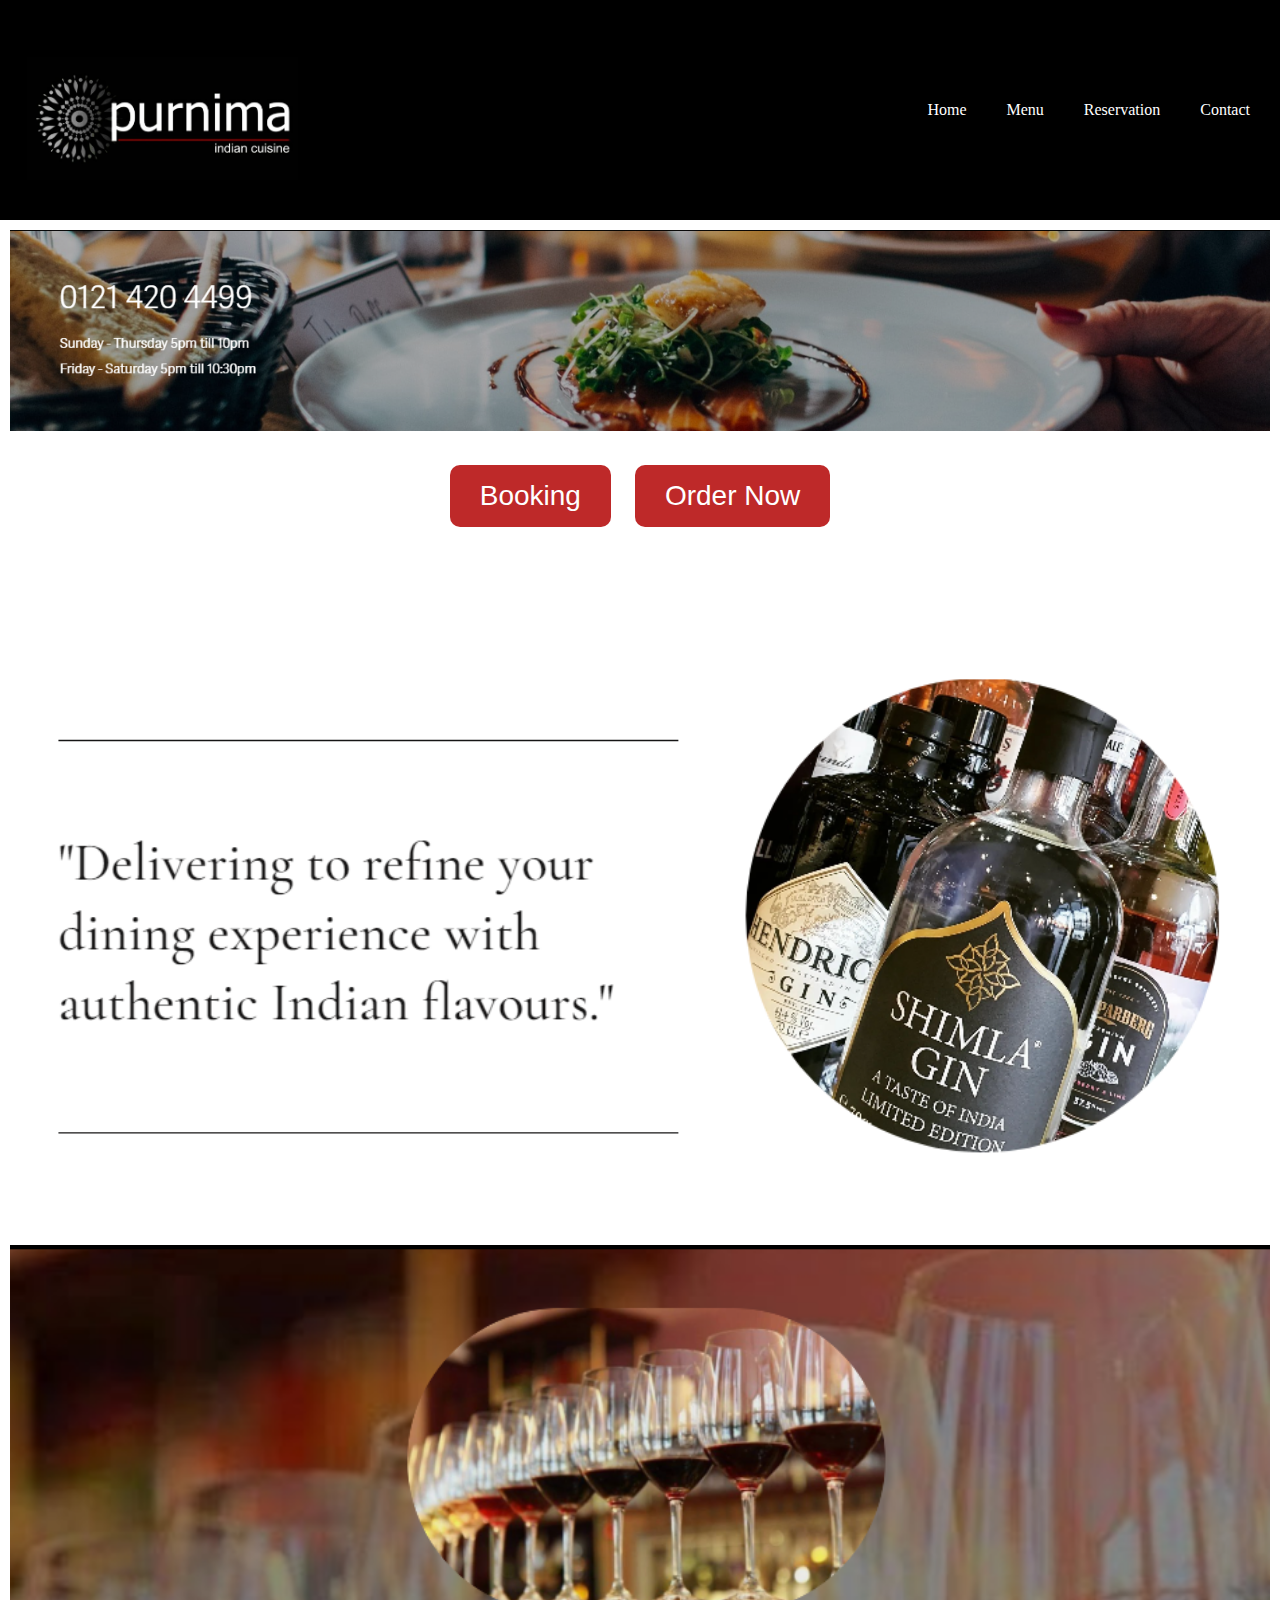
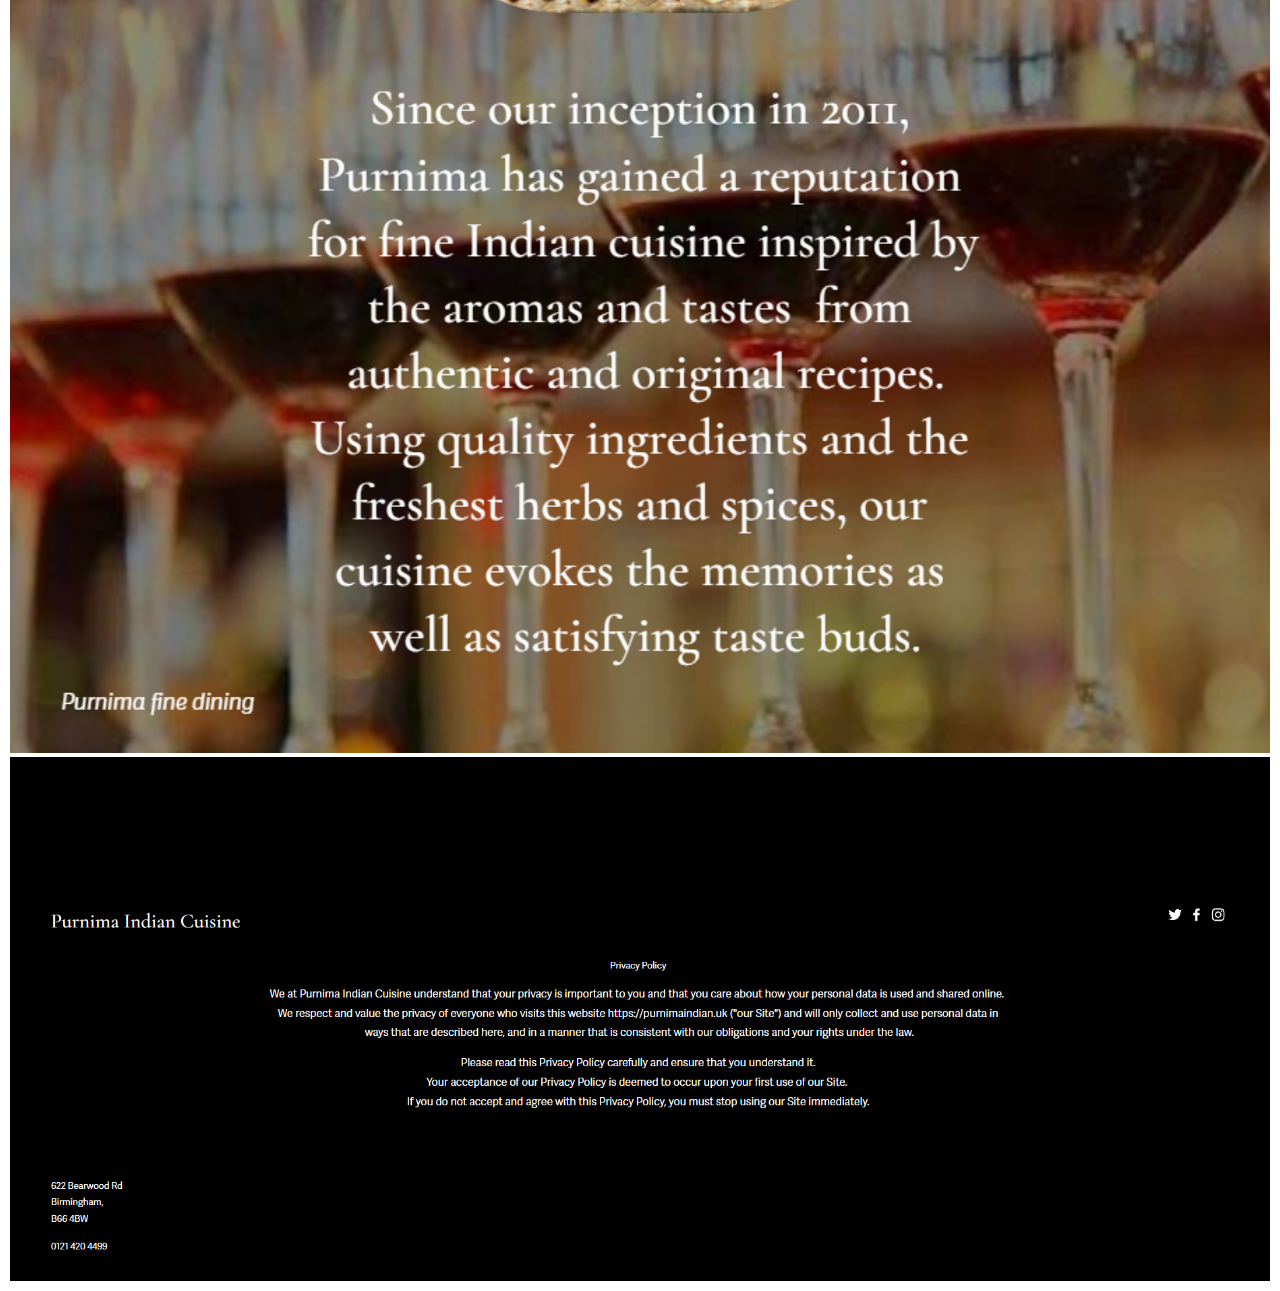
<file: index.html>
<!DOCTYPE html>
<html>
<head>
  <meta name="viewport" content="width=device-width, initial-scale=1.0">
  <link rel="stylesheet" type="text/css" href="style.css">
</head>
<body>
  <div class="container">
    <header>
      <div class="box1">
        <img src="purnima.png" alt="food image" width="300" height="200" title="Image Title" class="my-image">
      </div>
      <nav>
        <ul>
          <li><a href="index.html">Home</a></li>
          <li><a href="menu.html">Menu</a></li>
          <li><a href="booking.html">Reservation</a></li>
          <li><a href="#">Contact</a></li>
        </ul>
      </nav>
    </header>

    <main> 
      <div class="box" style="position: relative;">
        <img src="food.png" alt="food image" width="100%" height="auto" title="Image Title" class="my-image">
      </div>

      <style>
        .rollover-button {
          font-size: 30px; /* Adjust the font size to make the buttons larger */
          padding: 14px 65px;
          background-color: rgba(222, 27, 27, 0); /* Green color, you can change this */
          color: rgba(255, 255, 255, 0);
          text-decoration: none;
          border-radius: 16px;
          cursor: pointer;
          margin: 10px; 
        }

        /* Media query for mobile devices with a maximum width of 767px */
        @media screen and (max-width: 767px) {
          .rollover-button {
            font-size: 40px; /* Adjust the font size for mobile devices */
            padding: 10px 30px; /* Adjust the padding for mobile devices */
          }
        }
      </style>

<div id="box3">
  <!-- Two centered buttons -->
  <button class="centered-buttons" onclick="window.location.href='booking.html'">Booking</button>
  <button class="centered-buttons" onclick="window.location.href='https://purnimaindian.orderyoyo.co.uk'">Order Now</button>
</div>

    
      <div class="box2" style="position: relative;">
        <img src="whine.png" alt="whine image" width="100%" height="auto" title="Image Title" class="my-image">
      </div>

      <div class="box3">
        <img src="inception.png" alt="inception image" width="100%" height="auto" title="Image Title" class="my-image">
      </div>

      <footer>
        <!-- Footer content goes here -->
        <div class="footer-content">
          <div class="footer-box">
          </div>
          <img src="ss.png" alt="ss image" width="100%" height="auto" title="Image Title" class="my-image">
        </div>
      </footer>

    </main>
  </div>
</body>
</html>
</file>
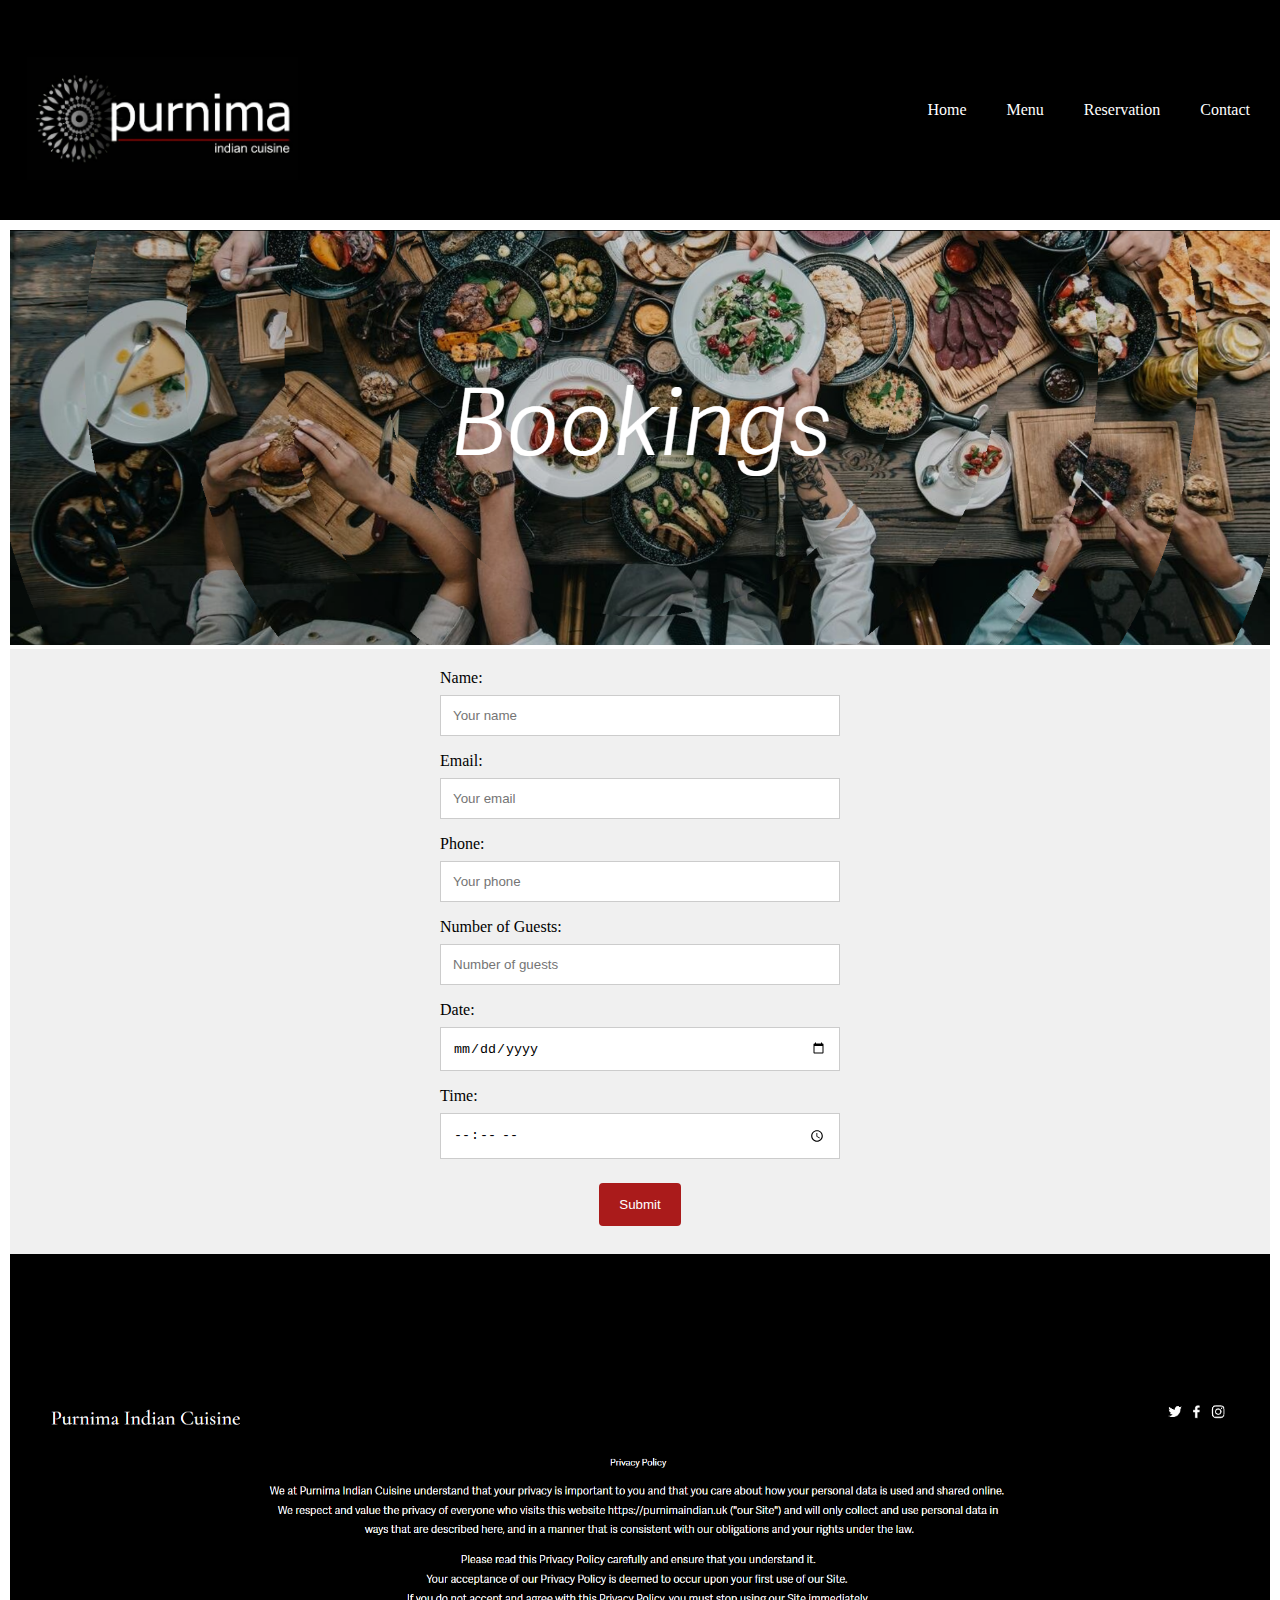
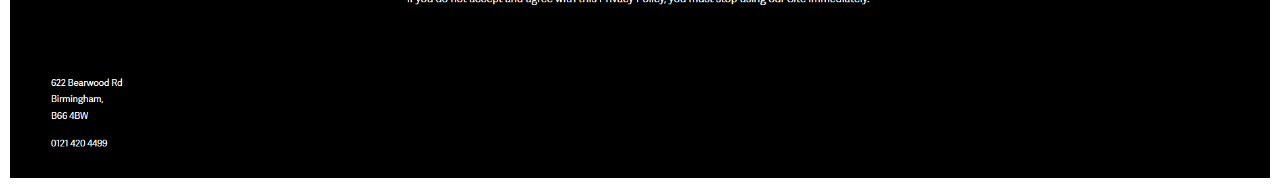
<file: booking.html>
<!DOCTYPE html>
<html>
<head>
  <meta name="viewport" content="width=device-width, initial-scale=1.0">
  <link rel="stylesheet" type="text/css" href="style.css">
  <script src="Main.js"></script>

</head>
<body>
  <div class="container">
    <header>
      <div class="box1">
        <img src="purnima.png" alt="food image" width="300" height="200" title="Image Title" class="my-image">
      </div>
      <nav>
        <ul>
          <li><a href="index.html">Home</a></li>
          <li><a href="menu.html">Menu</a></li>
          <li><a href="booking.html">Reservation</a></li>
          <li><a href="#">Contact</a></li>
        </ul>
      </nav>
    </header>

    <main> 
      <div class="box" style="position: relative;">
        <img src="book.png" alt="food image" width="100%" height="auto" title="Image Title" class="my-image">
        <!-- Book button -->
        <a href="#" class="rollover-button" style="position: absolute; top: 60%; left: 50%; transform: translate(-50%, -50%);">Book</a>
      </div>

      <style>
        .rollover-button {
          font-size: 20px; /* Adjust the font size to make the buttons larger */
          padding: 40px 70px;
          background-color: rgba(251, 85, 85, 0); /* Green color, you can change this */
          color: rgba(223, 56, 56, 0);
          text-decoration: none;
          border-radius: 6px;
          cursor: pointer;
        }

        /* Media query for mobile devices with a maximum width of 767px */
        @media screen and (max-width: 767px) {
          .rollover-button {
            font-size: 16px; /* Adjust the font size for mobile devices */
            padding: 20px 40px; /* Adjust the padding for mobile devices */
          }
        }
      </style>

<style>
  /* Apply styles to the container div */
  #box4 {
      background-color: #f0f0f0;
      text-align: center;
      padding: 20px;
  }

  /* Apply styles to the form */
  #myForm {
      max-width: 400px;
      margin: auto;
  }

  /* Apply styles to form elements */
  label {
      display: block;
      text-align: left;
      margin-bottom: 8px;
  }

  input[type=text], input[type=email], input[type=tel], input[type=number], input[type=date], input[type=time], textarea {
      width: 100%;
      padding: 12px;
      margin-bottom: 16px;
      display: inline-block;
      border: 1px solid #ccc;
      box-sizing: border-box;
  }

  /* Apply styles to the form button */
  #submitBtn {
      background-color: #aa1b1b;
      color: white;
      padding: 14px 20px;
      margin: 8px 0;
      border: none;
      border-radius: 4px;
      cursor: pointer;
  }

  /* Add some hover effect to the form button */
  #submitBtn:hover {
      background-color: #f98e9e;
  }
</style>
    <!-- Container div with light gray background -->
    <div id="box4">

      <!-- Form within the container div -->
      <form id="myForm" action="https://formspree.io/f/moqgqwrj" method="POST">

          <!-- Form input fields -->
          <label for="name">Name:</label>
          <input type="text" id="name" name="name" placeholder="Your name">

          <label for="email">Email:</label>
          <input type="email" id="email" name="email" placeholder="Your email">

          <label for="phone">Phone:</label>
          <input type="tel" id="phone" name="phone" placeholder="Your phone">

          <label for="guests">Number of Guests:</label>
          <input type="number" id="guests" name="guests" placeholder="Number of guests">

          <label for="date">Date:</label>
          <input type="date" id="date" name="date">

          <label for="time">Time:</label>
          <input type="time" id="time" name="time">

          <!-- Form submission button -->
          <button type="submit" id="submitBtn">Submit</button>

      </form>

  </div>

      <div class="box3">
       
      </div>

      <footer>
        <!-- Footer content goes here -->
        <div class="footer-content">
          <div class="footer-box">
          </div>
          <img src="ss.png" alt="ss image" width="100%" height="auto" title="Image Title" class="my-image">
        </div>
      </footer>

    </main>
  </div>
</body>
</html>
</file>
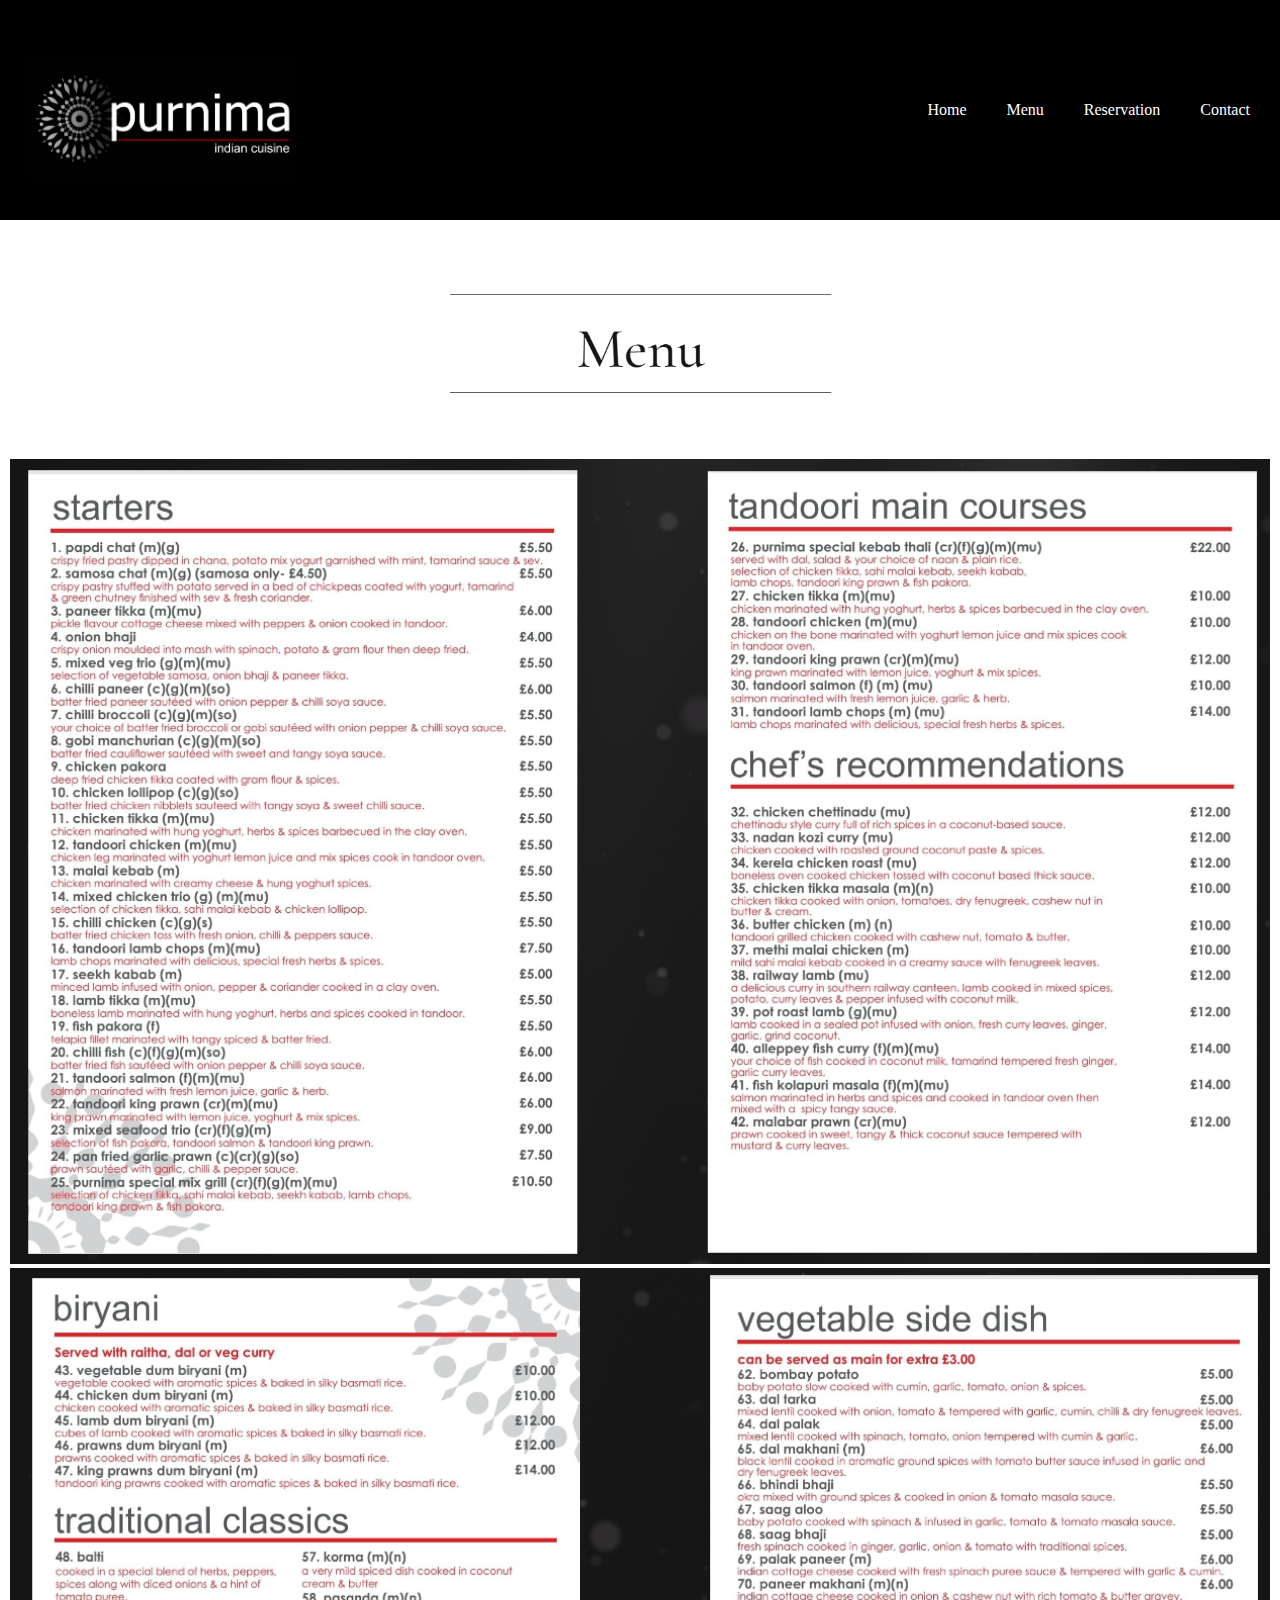
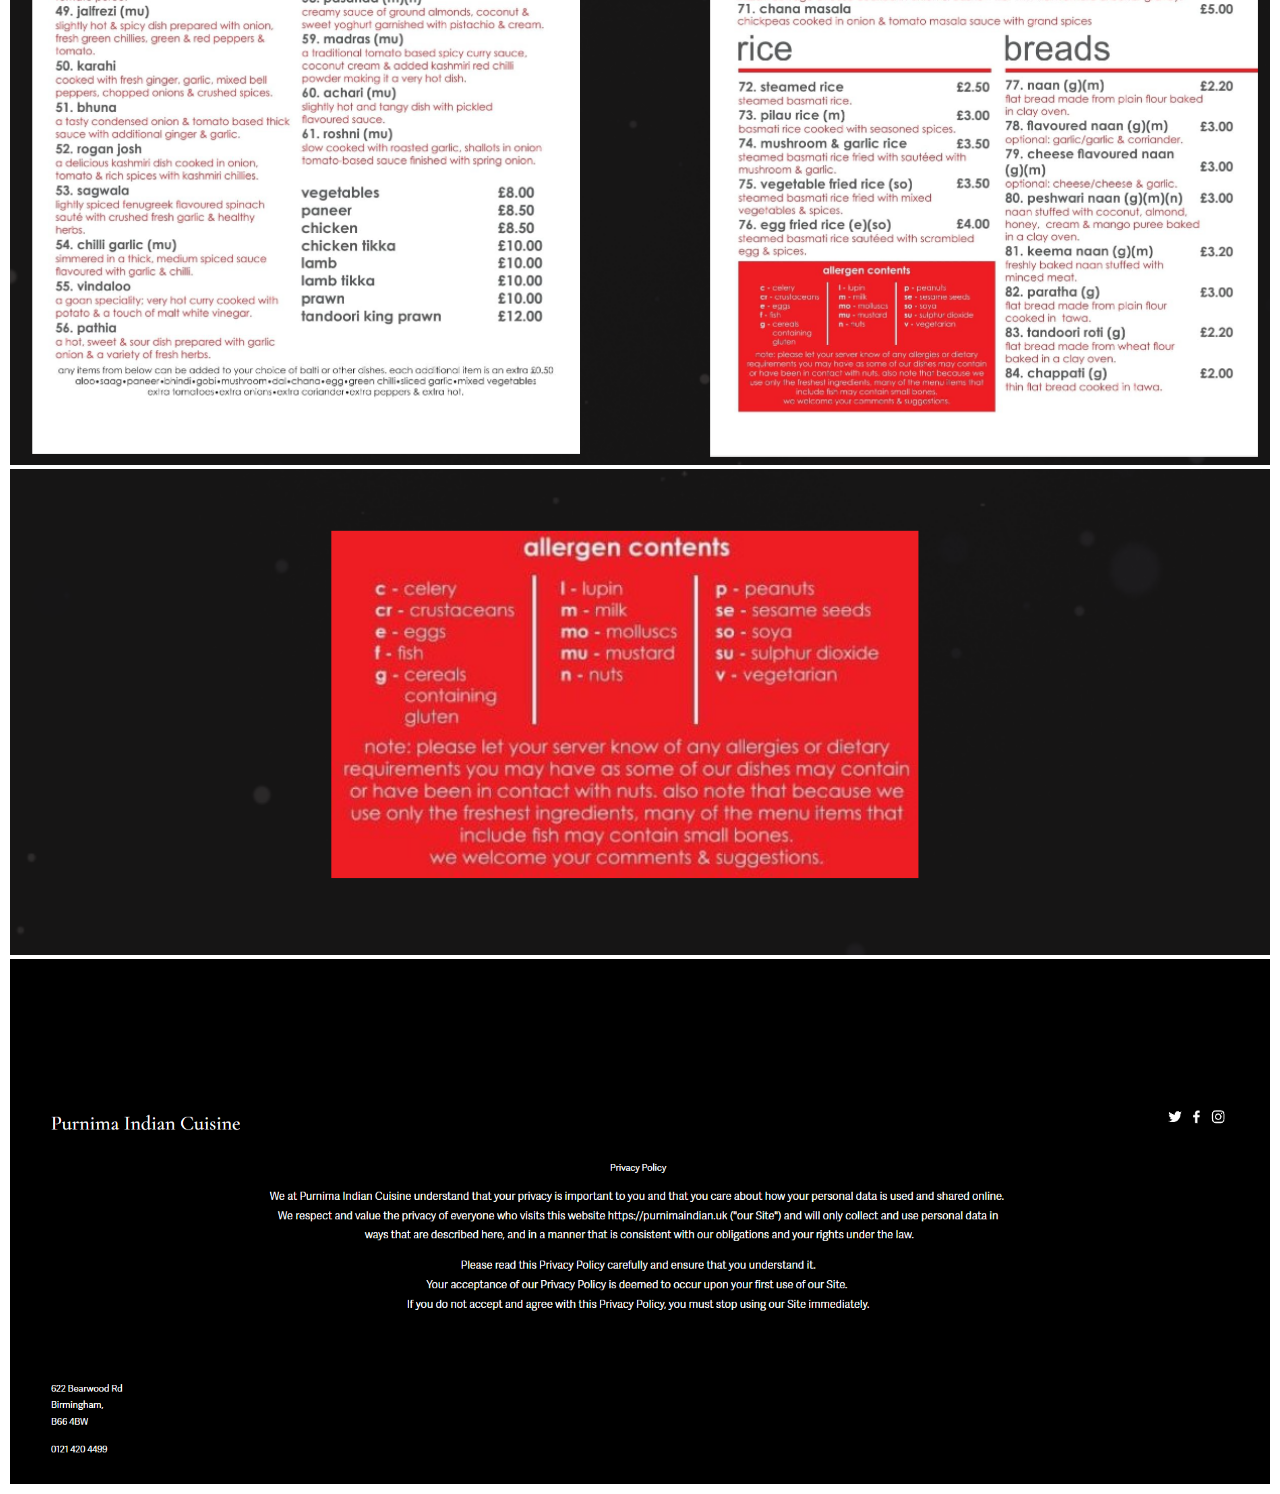
<file: menu.html>
<!DOCTYPE html>
<html>
<head>
  <meta name="viewport" content="width=device-width, initial-scale=1.0">
  <link rel="stylesheet" type="text/css" href="style.css">
</head>
<body>
  <div class="container">
    <header>
      <div class="box1">
        <img src="purnima.png" alt="food image" width="300" height="200" title="Image Title" class="my-image">

      </div>
      <nav>
        <ul>
          <li><a href="index.html">Home</a></li>
          <li><a href="menu.html">Menu</a></li>
          <li><a href="booking.html">Reservation</a></li>
          <li><a href="#">Contact</a></li>
        </ul>
      </nav>
    </header>

    <main> 
      <div class="box" style="position: relative;">
        <img src="men.png" alt="food image" width="100%" height="auto" title="Image Title" class="my-image">
      </div>

      <style>
        .rollover-button {
            font-size: 80px; /* Adjust the font size to make the buttons larger */
            padding: 14px 55px;
            background-color: rgba(222, 27, 27, 0); /* Green color, you can change this */
            color: rgba(255, 255, 255, 0);
            text-decoration: none;
            border-radius: 16px;
            cursor: pointer;
        }
    </style>
    
    <div class="box2" style="position: relative;">                      
        <img src="menu1.png" alt="whine image" width="100%" height="auto" title="Image Title" class="my-image">
    </div>
      <div class="box3">
        <img src="menu2.png" alt="inception image" width="100%" height="auto" title="Image Title" class="my-image">
      </div>
      <div class="box4">
        <img src="allergen.png" alt="inception image" width="100%" height="auto" title="Image Title" class="my-image">
      </div>

      <footer>
        <!-- Footer content goes here -->
        <div class="footer-content">
          <div class="footer-box">
          </div>
          <img src="ss.png" alt="ss image" width="100%" height="auto" title="Image Title" class="my-image">
        </div>
      </footer>

    </main>
  </div>
</body>
</html>
</file>
<file: style.css>
﻿/* Reset default margin and padding */
body, header, main, footer {
  margin: 0;
  padding: 0;
}

/* Set box-sizing for all elements */
* {
  box-sizing: border-box;
}

.container {
  max-width: 100%;
  margin: 0 auto;
  background-color: #ffffff; /* Changed the background color to white */
  display: flex;
  flex-direction: column;
}

header, main, footer {
  padding: 10px; /* Add padding to header, main, and footer */
}

header {
  background-color: #000000;
  display: flex;
  justify-content: space-between;
  align-items: center; /* Align items vertically in the header */
}

h1 {
  margin: 0;
}

nav {
  background-color: #000000;
  color: #fff;
  text-align: center;
  order: 2;
  padding: 10px 0; /* Adjust padding for better spacing */
}

.nav-container {
  order: 1;
}

nav a {
  color: #fff;
  text-decoration: none;
  display: block; /* Display links as blocks for better touchability */
  padding: 10px;
}

ul {
  display: flex;
  list-style-type: none;
  margin: 0;
  padding: 0;
}

li {
  margin: 0 10px;
}

main {
  flex: 1; /* Allow the main section to take up remaining space */
}

main .box, main .box2, main .box3, main .box4, footer .footer-content {
  position: relative;
}

.my-image {
  max-width: 100%;
  height: auto;
}

footer {
  background-color: #000000;
  display: flex;
  justify-content: space-between;
  padding: 10px;
  color: #fff;
  flex-wrap: wrap; /* Allow footer content to wrap on smaller screens */
}

.footer-content {
  display: flex;
  flex-direction: column;
  justify-content: space-around;
  flex: 1; /* Allow the content to take up remaining space in the footer */
}

.footer-box {
  border: 1px solid black;
  width: 100%;
  height: 100px; /* Adjust the height as needed */
  padding: 10px;
  margin: 10px;
  box-sizing: border-box; /* Include padding in the element's total width */
}

/* Add this CSS for the rollover buttons */
/* Add this CSS for the rollover buttons */
.container {
  position: relative;
}

.rollover-button {
  position: absolute;
  top: 50%;
  left: 50%;
  transform: translate(-50%, -50%);
  background-color: rgba(0, 0, 0, 0.7);
  color: #fff;
  padding: 10px 20px;
  border-radius: 5px;
  opacity: 0;
  transition: opacity 0.3s ease-in-out;
  cursor: pointer;
}


/* Separate classes for each rollover button */
.reservation-button {
  background-image: url(Reservation.png); /* Replace "reservation.png" with your image file path */
  background-color: #007bff;
  width: 150px; /* Adjust the width as per your requirement */
  height: 120px; /* Adjust the height as per your requirement */
}

.menu-button {
  background-image: url(Menu.png); /* Replace "menu.png" with your image file path */
  background-color: #00b300;
  width: 150px; /* Adjust the width as per your requirement */
  height: 70px; /* Adjust the height as per your requirement */
}


.rollover-button:hover {
  opacity: 1;
}

/*-------------------------------------------------------------*/

/* Apply styles to the container div */
#box3 {
    background-color: white;
    text-align: center;
    padding: 20px;
}

/* Apply styles to the buttons */
.centered-buttons {
  margin: 10px;
  padding: 15px 30px;
  font-size: 28px;
  cursor: pointer;
  background-color: rgb(190, 41, 41);
  color: white;
  border: none;
  border-radius: 10px;
}
</file>
